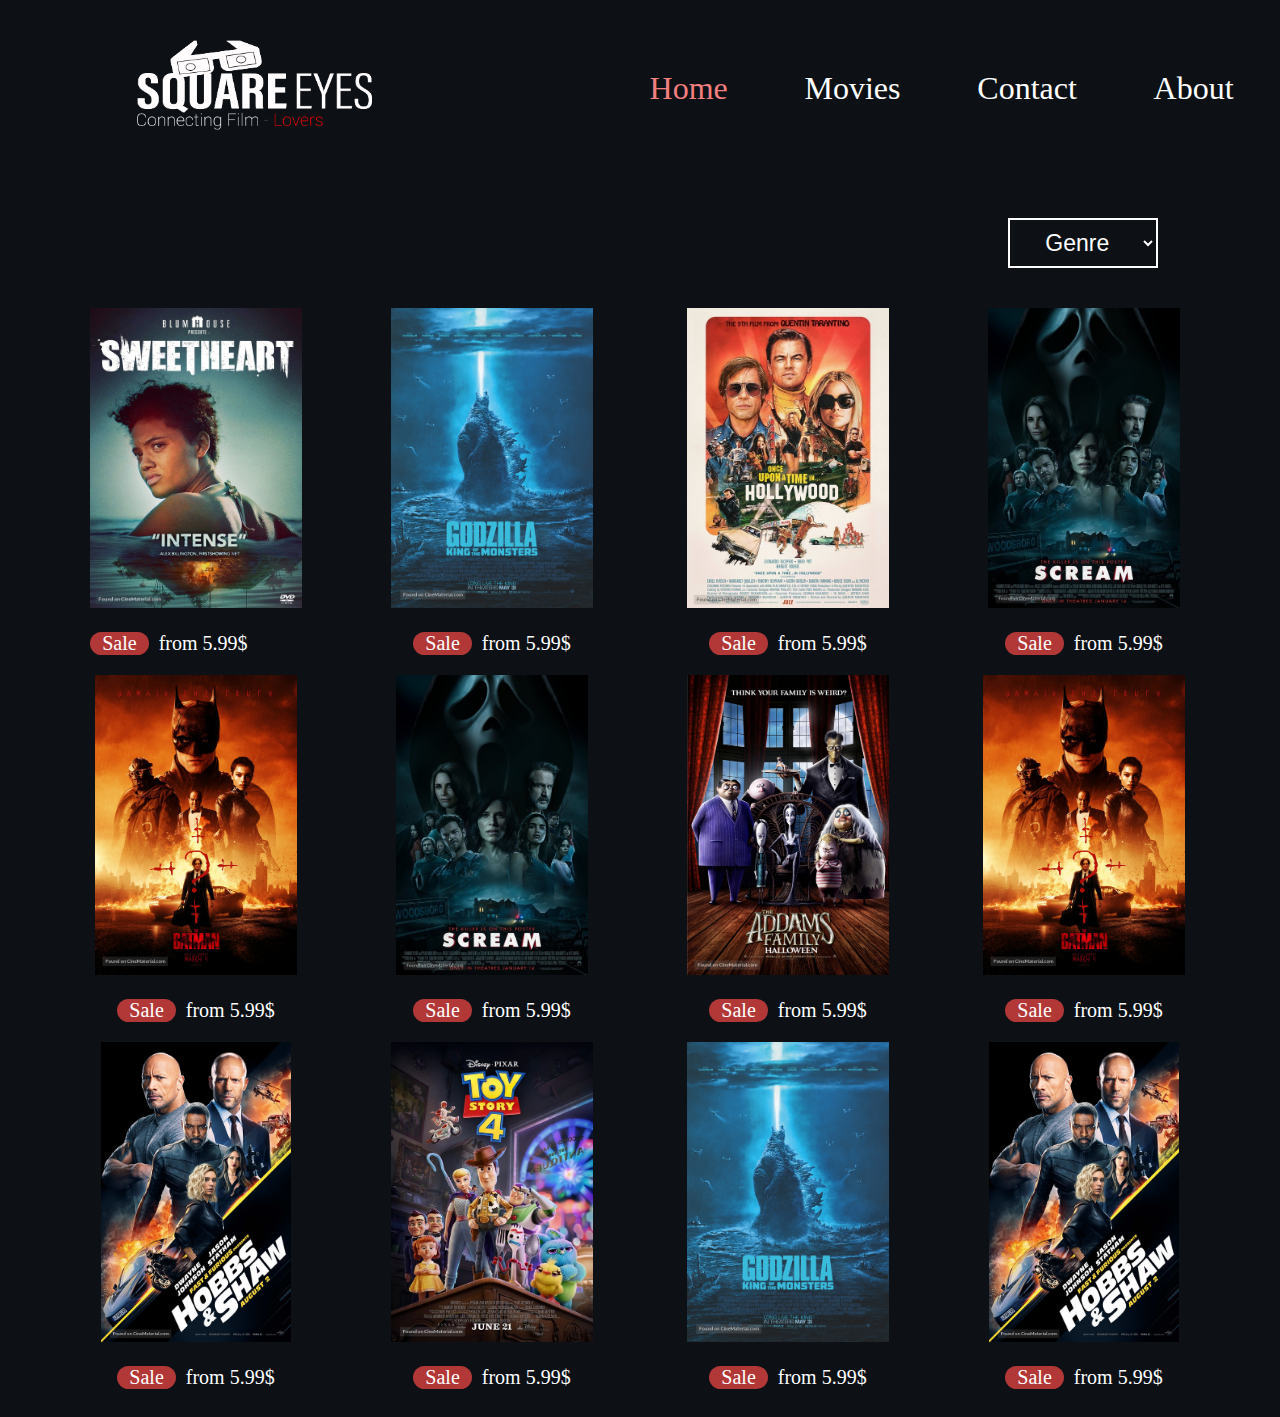
<file: index.html>
<!DOCTYPE html>
<html lang="en">
  <head>
    <title>Square Eyes</title>
    <meta charset="UTF-8" />
    <meta http-equiv="X-UA-Compatible" content="IE=edge" />
    <meta name="description" content="Need something new to watch? Buy and watch all movie you want online with squareeyes!">
    <meta name="keywords" content="Movies, watch online,  streaming, rental, download, films, cinema">
    <meta name="viewport" content="width=device-width, initial-scale=1.0" />
    <link href="../styling//styles.css" rel="stylesheet" />
  </head>
  <body>
    <nav>
      <a href="./index.html"><img class="logo" src="../assets/logo.png" alt="Picture of the company logo" /></a>
      <ul class="nav-links nav-links-collapse">
        <li><a class="active-link" href="./index.html">Home</a></li>
        <li><a href="./all-movies.html">Movies</a></li>
        <li><a href="./contact.html">Contact</a></li>
        <li><a href="./about.html">About</a></li>
      </ul>
      <div class="hamburger-menu menu-toggle">
        <div class="line1"></div>
        <div class="line2"></div>
        <div class="line3"></div>
      </div>
    </nav>
    <div class="genre-wrapper">
      <select>
        <option>Genre</option>
        <option>Drama</option>
        <option>Action</option>
        <option>Comedy</option>
        <option>Horror</option>
        <option>Mystery</option>
        <option>Thriller</option>
        <option>Fantasy</option>
        <option>Romance</option>
      </select>
    </div>
    <button onclick="topFunction()" id="toTopButton">Top</button>
    <section>
      <div class="container">
        <div class="movie-card">
          <a href="../pages/movie-detail.html">
            <img
              src="../assets/Square_Eyes_Cover5.jpeg"
              alt="Portrait of the movie Sweetheart"
            />
          </a>
          <div class="text-wrapper">
            <p>Sale</p>
            <p>from 5.99$</p>
          </div>
        </div>
      </div>
      <div class="container">
        <a href="#">
          <img
            src="../assets/Square_Eyes_Cover2.jpeg"
            alt="Portrait of the movie Godzilla"
          />
        </a>
        <div class="text-wrapper">
          <p>Sale</p>
          <p>from 5.99$</p>
        </div>
      </div>
      <div class="container">
        <a href="#">
          <img
            src="../assets/Square_Eyes_Cover3.jpeg"
            alt="Portrait of the movie Once up in a time"
          />
        </a>
        <div class="text-wrapper">
          <p>Sale</p>
          <p>from 5.99$</p>
        </div>
      </div>
      <div class="container">
        <a href="#">
          <img
            src="../assets/Square_Eyes_Cover4.jpeg"
            alt="Portrait of the movie Scream"
          />
        </a>
        <div class="text-wrapper">
          <p>Sale</p>
          <p>from 5.99$</p>
        </div>
      </div>
      <div class="container">
        <a href="#">
          <img
            src="../assets/Square_Eyes_Cover7.jpeg"
            alt="Portrait of the movie Batman"
          />
        </a>
        <div class="text-wrapper">
          <p>Sale</p>
          <p>from 5.99$</p>
        </div>
      </div>
      <div class="container">
        <a href="#">
          <img
            src="../assets/Square_Eyes_Cover4.jpeg"
            alt="Portrait of the movie Scream"
          />
        </a>
        <div class="text-wrapper">
          <p>Sale</p>
          <p>from 5.99$</p>
        </div>
      </div>
      <div class="container">
        <a href="#">
          <img
            src="../assets/Square_Eyes_Cover6.jpeg"
            alt="Portrait of the movie The Adams family"
          />
        </a>
        <div class="text-wrapper">
          <p>Sale</p>
          <p>from 5.99$</p>
        </div>
      </div>
      <div class="container">
        <a href="#">
          <img
            src="../assets/Square_Eyes_Cover7.jpeg"
            alt="Portrait of the movie Batman"
          />
        </a>
        <div class="text-wrapper">
          <p>Sale</p>
          <p>from 5.99$</p>
        </div>
      </div>
      <div class="container">
        <a href="#">
          <img
            src="../assets/Square_Eyes_Cover1.jpeg"
            alt="Portrait of the movie Hobbs and shaw"
          />
        </a>
        <div class="text-wrapper">
          <p>Sale</p>
          <p>from 5.99$</p>
        </div>
      </div>
      <div class="container">
        <a href="#">
          <img
            src="../assets/Square_Eyes_Cover8.jpeg"
            alt="Portrait of the movie Toy Story 4"
          />
        </a>
        <div class="text-wrapper">
          <p>Sale</p>
          <p>from 5.99$</p>
        </div>
      </div>
      <div class="container">
        <a href="#">
          <img
            src="../assets/Square_Eyes_Cover2.jpeg"
            alt="Portrait of the movie Godzilla"
          />
        </a>
        <div class="text-wrapper">
          <p>Sale</p>
          <p>from 5.99$</p>
        </div>
      </div>
      <div class="container">
        <a href="#">
          <img
            src="../assets/Square_Eyes_Cover1.jpeg"
            alt="Portrait of the movie Hobbs and shaw"
          />
        </a>
        <div class="text-wrapper">
          <p>Sale</p>
          <p>from 5.99$</p>
        </div>
      </div>
    </section>
    <script src="../script/script.js"></script>
  </body>
</html>
</file>
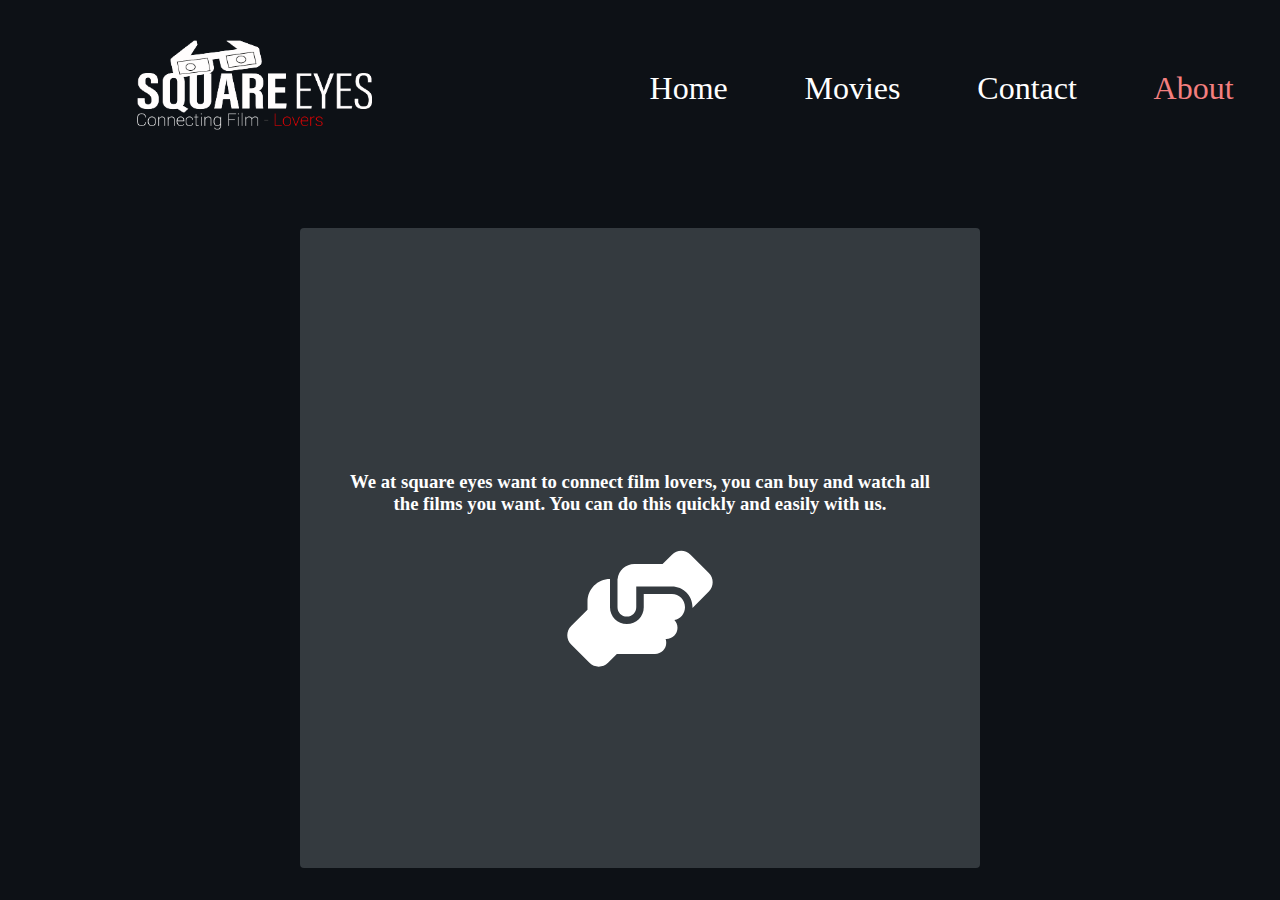
<file: pages/about.html>
<!DOCTYPE html>
<html lang="en">
  <head>
    <title>About</title>
    <meta charset="UTF-8" />
    <meta http-equiv="X-UA-Compatible" content="IE=edge" />
    <meta name="description" content="Need something new to watch? Buy and watch all movie you want online with squareeyes!">
    <meta name="keywords" content="Movies, watch online, streaming, rental, download, films, cinema">
    <meta name="viewport" content="width=device-width, initial-scale=1.0" />
    <link href="../styling/styles.css" rel="stylesheet" />
  </head>
  <body>
    <nav>
      <a href="./index.html"><img class="logo" src="../assets/logo.png" alt="Picture of the company logo" /></a>
      <ul class="nav-links nav-links-collapse">
        <li><a href="./index.html">Home</a></li>
        <li><a href="./all-movies.html">Movies</a></li>
        <li><a href="../pages/contact.html">Contact</a></li>
        <li><a class="active-link" href="./about.html">About</a></li>
      </ul>
    <div class="hamburger-menu menu-toggle">
      <div class="line1"></div>
      <div class="line2"></div>
      <div class="line3"></div>
    </div>
  </nav>
  <button onclick="topFunction()" id="toTopButton">Top</button>
    <section class="about-form-wrapper">
      <div class="about-form-items">
        <h3>
          We at square eyes want to connect film lovers, you can buy and watch
          all the films you want. You can do this quickly and easily with us.
        </h3>
        <svg
          xmlns="http://www.w3.org/2000/svg"
          width="150"
          height="150"
          fill="white"
          viewBox="0 0 640 512"
        >
          <path
            d="M543.9 251.4c0-1.1 .1-2.2 .1-3.4c0-48.6-39.4-88-88-88l-40 0H320l-16 0 0 0v16 72c0 22.1-17.9 40-40 40s-40-17.9-40-40V128h.4c4-36 34.5-64 71.6-64H408c2.8 0 5.6 .2 8.3 .5l40.1-40.1c21.9-21.9 57.3-21.9 79.2 0l78.1 78.1c21.9 21.9 21.9 57.3 0 79.2l-69.7 69.7zM192 128V248c0 39.8 32.2 72 72 72s72-32.2 72-72V192h80l40 0c30.9 0 56 25.1 56 56c0 27.2-19.4 49.9-45.2 55c8.2 8.6 13.2 20.2 13.2 33c0 26.5-21.5 48-48 48h-2.7c1.8 5 2.7 10.4 2.7 16c0 26.5-21.5 48-48 48H224c-.9 0-1.8 0-2.7-.1l-37.7 37.7c-21.9 21.9-57.3 21.9-79.2 0L26.3 407.6c-21.9-21.9-21.9-57.3 0-79.2L96 258.7V224c0-53 43-96 96-96z"
          />
        </svg>
      </div>
    </section>
    <script src="../script/script.js"></script>
  </body>
</html>
</file>
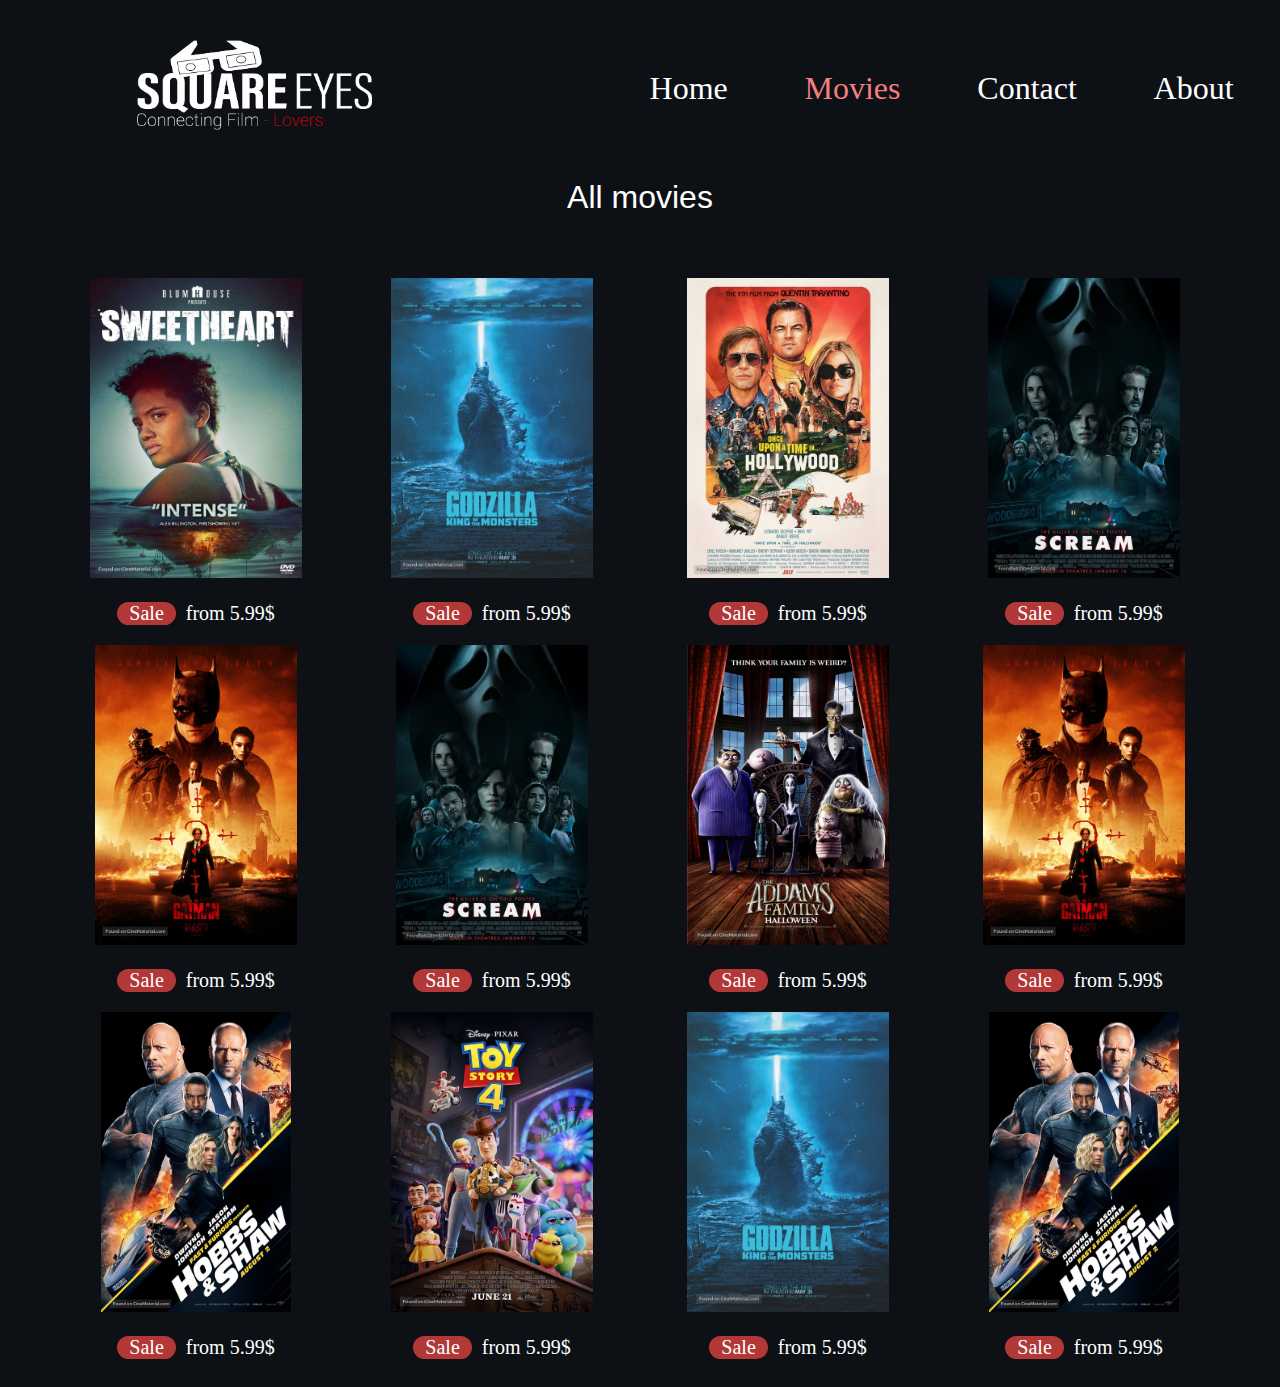
<file: pages/all-movies.html>
<!DOCTYPE html>
<html lang="en">
  <head>
    <title>All movies</title>
    <meta charset="UTF-8" />
    <meta http-equiv="X-UA-Compatible" content="IE=edge" />
    <meta name="description" content="Need something new to watch? Buy and watch all movie you want online with squareeyes!">
    <meta name="keywords" content="Movies, watch online,  streaming, rental, download, films, cinema">
    <meta name="viewport" content="width=device-width, initial-scale=1.0" />
    <link href="../styling/styles.css" rel="stylesheet" />
  </head>
  <body>
    <nav>
      <a href="./index.html"><img class="logo" src="../assets/logo.png" alt="Picture of the company logo" /></a>
      <ul class="nav-links nav-links-collapse">
        <li><a href="./index.html">Home</a></li>
        <li><a class="active-link" href="#">Movies</a></li>
        <li><a href="./contact.html">Contact</a></li>
        <li><a href="./about.html">About</a></li>
      </ul>
      <div class="hamburger-menu menu-toggle">
        <div class="line1"></div>
        <div class="line2"></div>
        <div class="line3"></div>
      </div>
    </nav>
    <button onclick="topFunction()" id="toTopButton">Top</button>
    <h1 id="all-movies">All movies</h1>
    <section>
      <div class="container">
        <a href="../pages/movie-detail.html">
          <img
            src="../assets/Square_Eyes_Cover5.jpeg"
            alt="Portrait of the movie Sweetheart"
          />
        </a>
        <div class="text-wrapper">
          <p>Sale</p>
          <p>from 5.99$</p>
        </div>
      </div>
      <div class="container">
        <a href="#">
          <img
            src="../assets/Square_Eyes_Cover2.jpeg"
            alt="Portrait of the movie Godzilla"
          />
        </a>
        <div class="text-wrapper">
          <p>Sale</p>
          <p>from 5.99$</p>
        </div>
      </div>
      <div class="container">
        <a href="#">
          <img
            src="../assets/Square_Eyes_Cover3.jpeg"
            alt="Portrait of the movie Once up in a time"
          />
        </a>
        <div class="text-wrapper">
          <p>Sale</p>
          <p>from 5.99$</p>
        </div>
      </div>
      <div class="container">
        <a href="#">
          <img
            src="../assets/Square_Eyes_Cover4.jpeg"
            alt="Portrait of the movie Scream"
          />
        </a>
        <div class="text-wrapper">
          <p>Sale</p>
          <p>from 5.99$</p>
        </div>
      </div>
      <div class="container">
        <a href="#">
          <img
            src="../assets/Square_Eyes_Cover7.jpeg"
            alt="Portrait of the movie Batman"
          />
        </a>
        <div class="text-wrapper">
          <p>Sale</p>
          <p>from 5.99$</p>
        </div>
      </div>
      <div class="container">
        <a href="#">
          <img
            src="../assets/Square_Eyes_Cover4.jpeg"
            alt="Portrait of the movie Scream"
          />
        </a>
        <div class="text-wrapper">
          <p>Sale</p>
          <p>from 5.99$</p>
        </div>
      </div>
      <div class="container">
        <a href="#">
          <img
            src="../assets/Square_Eyes_Cover6.jpeg"
            alt="Portrait of the movie The Adams family"
          />
        </a>
        <div class="text-wrapper">
          <p>Sale</p>
          <p>from 5.99$</p>
        </div>
      </div>
      <div class="container">
        <a href="#">
          <img
            src="../assets/Square_Eyes_Cover7.jpeg"
            alt="Portrait of the movie Batman"
          />
        </a>
        <div class="text-wrapper">
          <p>Sale</p>
          <p>from 5.99$</p>
        </div>
      </div>
      <div class="container">
        <a href="#">
          <img
            src="../assets/Square_Eyes_Cover1.jpeg"
            alt="Portrait of the movie Hobbs and shaw"
          />
        </a>
        <div class="text-wrapper">
          <p>Sale</p>
          <p>from 5.99$</p>
        </div>
      </div>
      <div class="container">
        <a href="#">
          <img
            src="../assets/Square_Eyes_Cover8.jpeg"
            alt="Portrait of the movie Toy Story 4"
          />
        </a>
        <div class="text-wrapper">
          <p>Sale</p>
          <p>from 5.99$</p>
        </div>
      </div>
      <div class="container">
        <a href="#">
          <img
            src="../assets/Square_Eyes_Cover2.jpeg"
            alt="Portrait of the movie Godzilla"
          />
        </a>
        <div class="text-wrapper">
          <p>Sale</p>
          <p>from 5.99$</p>
        </div>
      </div>
      <div class="container">
        <a href="#">
          <img
            src="../assets/Square_Eyes_Cover1.jpeg"
            alt="Portrait of the movie Hobbs and shaw"
          />
        </a>
        <div class="text-wrapper">
          <p>Sale</p>
          <p>from 5.99$</p>
        </div>
      </div>
    </section>
    <script src="../script/script.js"></script>
  </body>
</html>
</file>
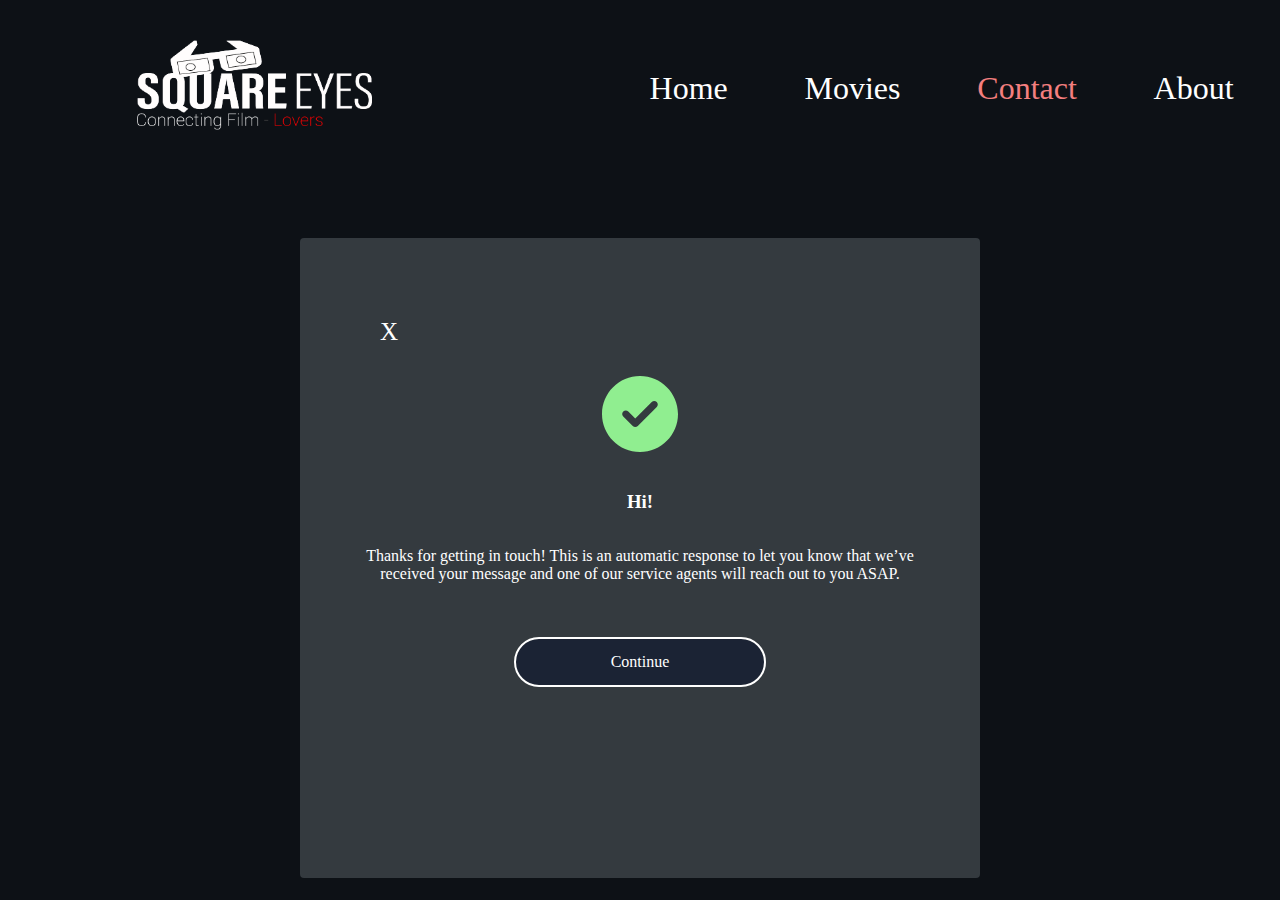
<file: pages/contact-page-success.html>
<!DOCTYPE html>
<html lang="en">
  <head>
    <title>Success page</title>
    <meta charset="UTF-8" />
    <meta http-equiv="X-UA-Compatible" content="IE=edge" />
    <meta name="description" content="Need something new to watch? Buy and watch all movie you want online with squareeyes!">
    <meta name="keywords" content="Movies, watch online,  streaming, rental, download, films, cinema">
    <meta name="viewport" content="width=device-width, initial-scale=1.0" />
    <link href="../styling/styles.css" rel="stylesheet" />
  </head>
  <body>
    <nav>
      <a href="./index.html"><img class="logo" src="../assets/logo.png" alt="Picture of the company logo" /></a>
      <ul class="nav-links nav-links-collapse">
        <li><a href="./index.html">Home</a></li>
        <li><a href="./all-movies.html">Movies</a></li>
        <li><a class="active-link" href="#">Contact</a></li>
        <li><a href="./about.html">About</a></li>
      </ul>
      <div class="hamburger-menu menu-toggle">
        <div class="line1"></div>
        <div class="line2"></div>
        <div class="line3"></div>
      </div>
    </nav>
    <button onclick="topFunction()" id="toTopButton">Top</button>
    <section class="contact-form-wrapper">
      <div class="contact-form-items">
        
        <a class="x-mark" href="../pages/index.html">X</a>
        <div class="contact-form-heading">
          <svg
            xmlns="http://www.w3.org/2000/svg"
            weight="76"
            height="76"
            fill="lightgreen"
            viewBox="0 0 512 512"
          >
            <path
              d="M256 512c141.4 0 256-114.6 256-256S397.4 0 256 0S0 114.6 0 256S114.6 512 256 512zM369 209L241 337c-9.4 9.4-24.6 9.4-33.9 0l-64-64c-9.4-9.4-9.4-24.6 0-33.9s24.6-9.4 33.9 0l47 47L335 175c9.4-9.4 24.6-9.4 33.9 0s9.4 24.6 0 33.9z"
            />
          </svg>
        </div>
        <div class="success-desc-wrapper">
          <h3>Hi!</h3>
          <p>
            Thanks for getting in touch! This is an automatic response to let
            you know that we’ve received your message and one of our service
            agents will reach out to you ASAP.
          </p>
          <div class="success-page-btn-wrapper">
            <a class="button-link" href="../pages/index.html">Continue</a>
          </div>
        </div>
      </div>
    </section>
    <script src="../script/script.js"></script>
  </body>
</html>
</file>
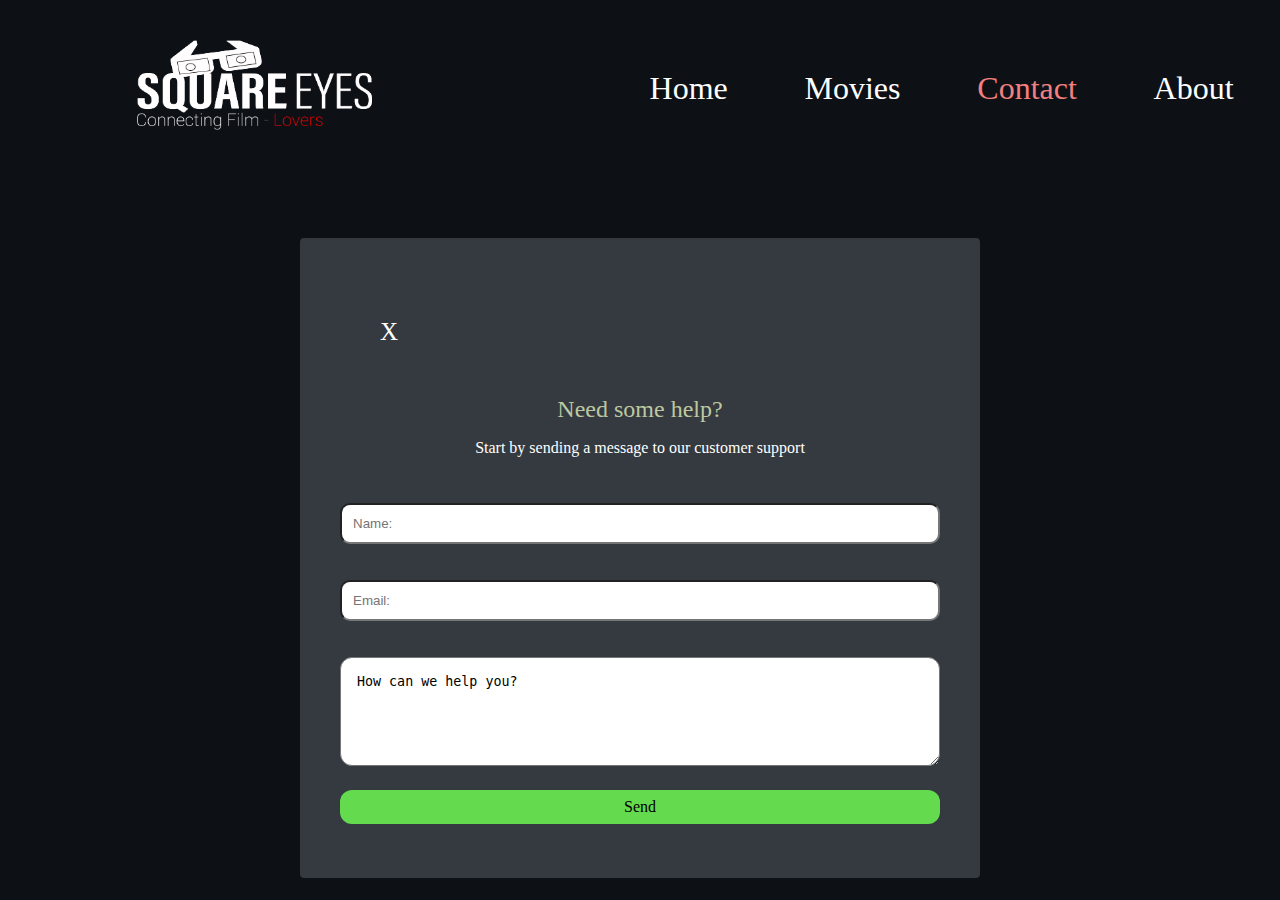
<file: pages/contact.html>
<!DOCTYPE html>
<html lang="en">
  <head>
    <title>Contact Us</title>
    <meta charset="UTF-8" />
    <meta http-equiv="X-UA-Compatible" content="IE=edge" />
    <meta name="description" content="Need something new to watch? Buy and watch all movie you want online with squareeyes!">
    <meta name="keywords" content="Movies, watch online,  streaming, rental, download, films, cinema">
    <meta name="viewport" content="width=device-width, initial-scale=1.0" />
    <link href="../styling/styles.css" rel="stylesheet" />
  </head>
  <body>
    <nav>
      <a href="./index.html"><img class="logo" src="../assets/logo.png" alt="Picture of the company logo" /></a>
      <ul class="nav-links nav-links-collapse">
        <li><a href="./index.html">Home</a></li>
        <li><a href="./all-movies.html">Movies</a></li>
        <li><a class="active-link" href="#">Contact</a></li>
        <li><a href="./about.html">About</a></li>
      </ul>
      <div class="hamburger-menu menu-toggle">
        <div class="line1"></div>
        <div class="line2"></div>
        <div class="line3"></div>
      </div>
    </nav>
    <button onclick="topFunction()" id="toTopButton">Top</button>
    <section class="contact-form-wrapper">
      <div class="contact-form-items">
        <a class="x-mark" href="../pages/index.html">X</a>
        <div class="contact-form-heading">
          <h2>Need some help?</h2>
          <p>Start by sending a message to our customer support</p>
        </div>
        <form class="contact-form" action="#">
          <input type="text" id="name" name="fullname" placeholder="Name:" />
          <input type="text" id="email" name="email" placeholder="Email:" />
          <textarea cols="30" rows="5">How can we help you?</textarea>
          <a class="contact-form-btn" href="../pages/contact-page-success.html"
            >Send</a
          >
        </form>
      </div>
    </section>
    <script src="../script/script.js"></script>
  </body>
</html>
</file>
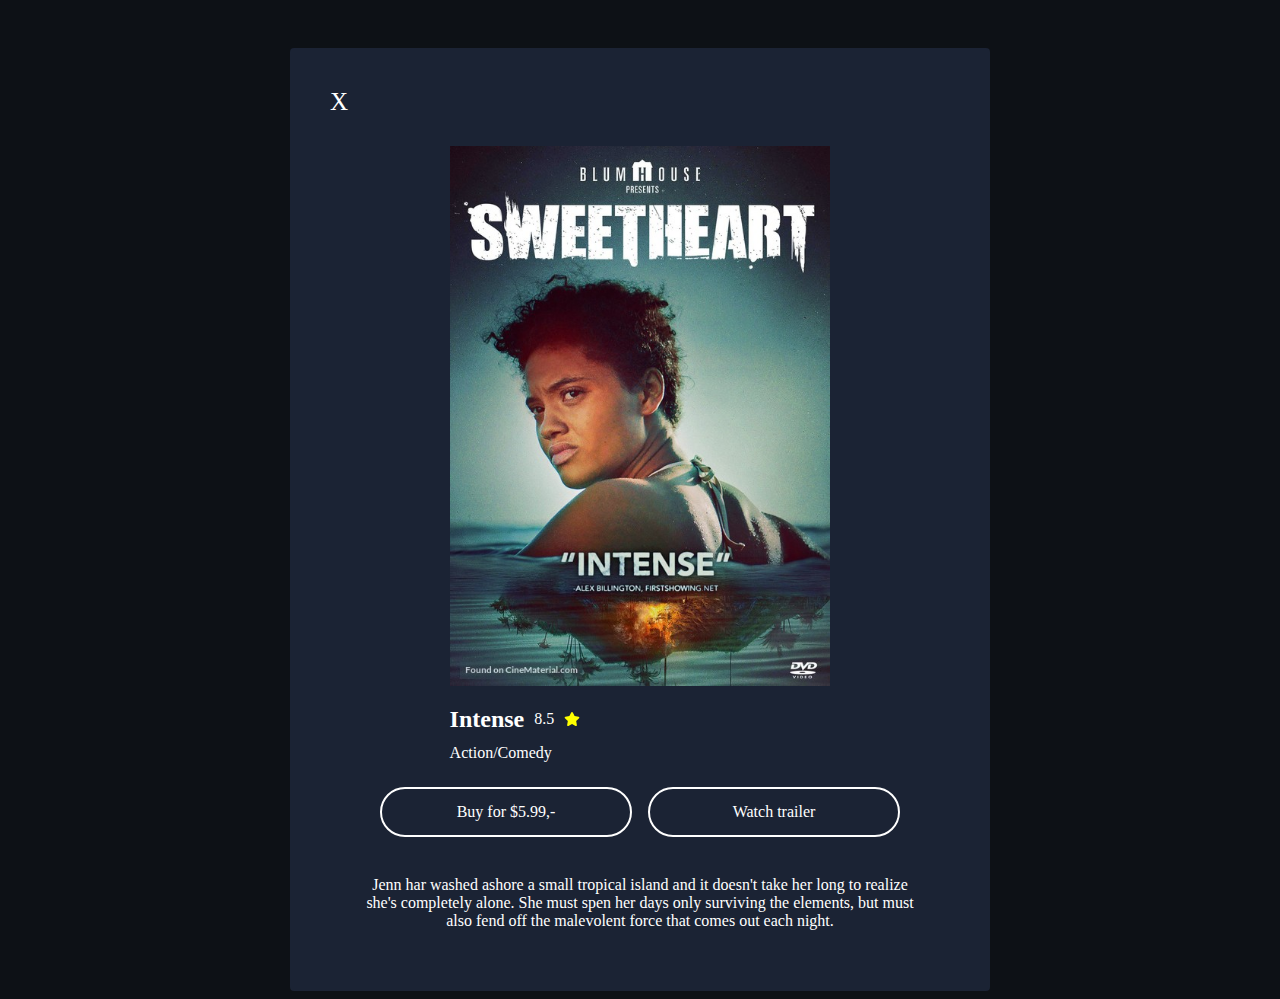
<file: pages/movie-detail.html>
<!DOCTYPE html>
<html lang="en">
  <head>
    <title>Movie detail</title>
    <meta charset="UTF-8" />
    <meta http-equiv="X-UA-Compatible" content="IE=edge" />
    <meta name="description" content="Need something new to watch? Buy and watch all movie you want online with squareeyes!">
    <meta name="keywords" content="Movies, watch online,  streaming, rental, download, films, cinema">
    <meta name="viewport" content="width=device-width, initial-scale=1.0" />
    <link href="../styling/styles.css" rel="stylesheet" />
  </head>
  <body>
    <section class="movie-detail-section">
      <div class="movie-wrapper">
        <a class="x-mark" href="../pages/all-movies.html">X</a>
        <div class="movie-header">
          <img
            src="../assets/Square_Eyes_Cover5.jpeg"
            alt="Cover picture of the movie Sweetheart"
          />
          <div class="rating-container">
            <h2>Intense</h2>
            <p>8.5</p>
            <svg
              xmlns="http://www.w3.org/2000/svg"
              height="16"
              width="16"
              fill="yellow"
              viewBox="0 0 576 512"
            >
              <path
                d="M316.9 18C311.6 7 300.4 0 288.1 0s-23.4 7-28.8 18L195 150.3 51.4 171.5c-12 1.8-22 10.2-25.7 21.7s-.7 24.2 7.9 32.7L137.8 329 113.2 474.7c-2 12 3 24.2 12.9 31.3s23 8 33.8 2.3l128.3-68.5 128.3 68.5c10.8 5.7 23.9 4.9 33.8-2.3s14.9-19.3 12.9-31.3L438.5 329 542.7 225.9c8.6-8.5 11.7-21.2 7.9-32.7s-13.7-19.9-25.7-21.7L381.2 150.3 316.9 18z"
              />
            </svg>
          </div>
          <p>Action/Comedy</p>
        </div>
        <div class="buttons-container">
          <a class="button-link" href="../pages/purchase-form.html"
            >Buy for $5.99,-</a
          >
          <a
            class="button-link"
            href="https://www.youtube.com/watch?v=wlJwxYmfSuo"
            target="_blank"
            >Watch trailer</a
          >
        </div>
        <div class="movie-desc">
          <p>
            Jenn har washed ashore a small tropical island and it doesn't take
            her long to realize she's completely alone. She must spen her days
            only surviving the elements, but must also fend off the malevolent
            force that comes out each night.
          </p>
        </div>
      </div>
    </section>
    <script src="../script/script.js"></script>
  </body>
</html>
</file>
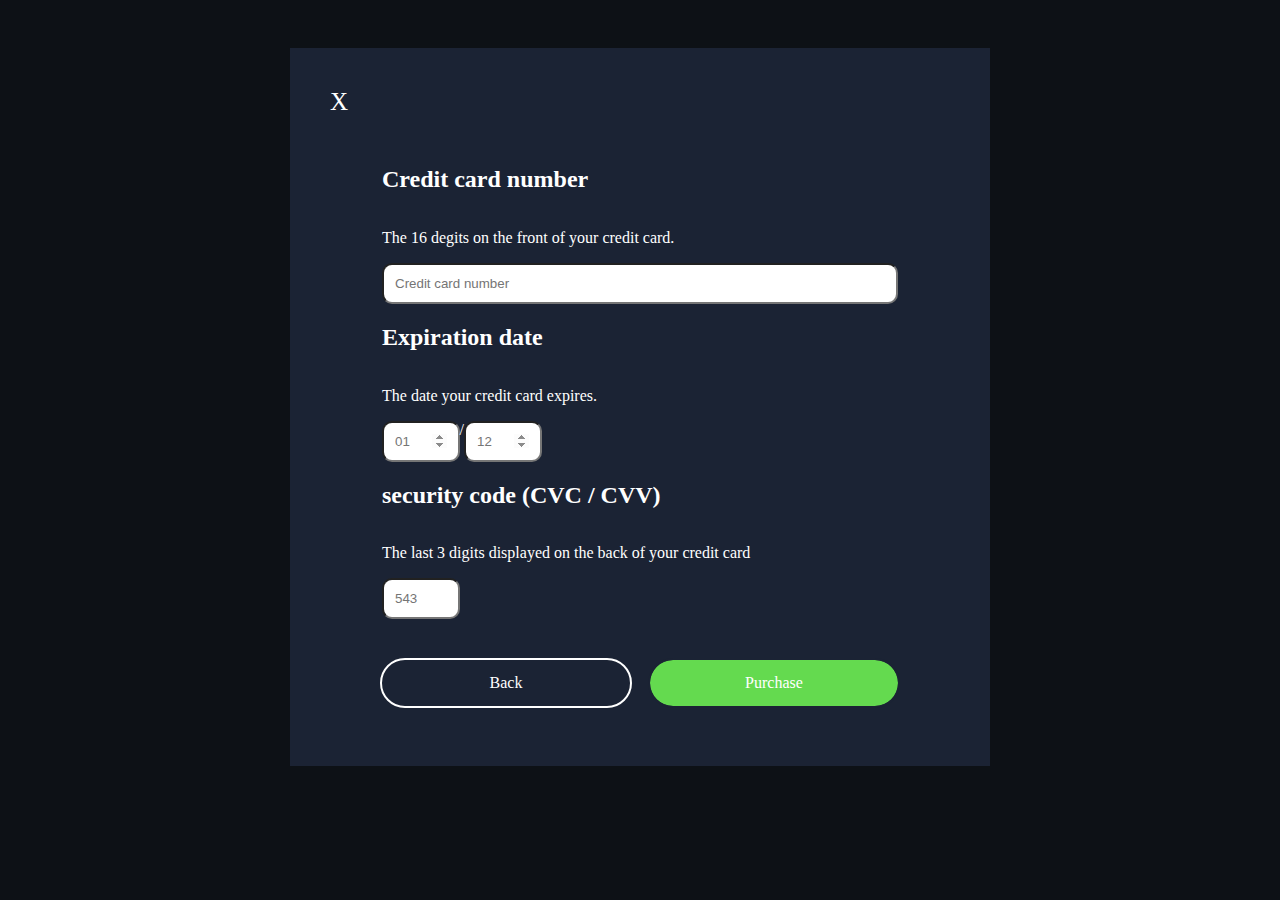
<file: pages/purchase-form.html>
<!DOCTYPE html>
<html lang="en">
  <head>
    <title>Purchase</title>
    <meta charset="UTF-8" />
    <meta http-equiv="X-UA-Compatible" content="IE=edge" />
    <meta name="description" content="Need something new to watch? Buy and watch all movie you want online with squareeyes!">
    <meta name="keywords" content="Movies, watch online,  streaming, rental, download, films, cinema">
    <meta name="viewport" content="width=device-width, initial-scale=1.0" />
    <link href="../styling/styles.css" rel="stylesheet" />
  </head>
  <body>
    <section class="movie-detail-section">
      <div class="purchase-container">
        <a class="x-mark" href="../pages/index.html">X</a>
        <div class="payment-info-wrapper">
          <h2>Credit card number</h2>
          <p>The 16 degits on the front of your credit card.</p>
          <input type="text" placeholder="Credit card number" />
          <h2>Expiration date</h2>
          <p>The date your credit card expires.</p>
          <div class="input-container">
            <input type="number" placeholder="01" /> /
            <input type="number" placeholder="12" />
          </div>
          <div class="payment-info-wrapper">
            <h2>security code (CVC / CVV)</h2>
            <p>The last 3 digits displayed on the back of your credit card</p>
            <input id="security-code" type="number" placeholder="543" />
          </div>
          <div class="buttons-container extra-padding">
            <a class="button-link" href="../pages/movie-detail.html">Back</a>
            <a class="button-link-filled" href="../pages/purchase-success.html"
              >Purchase</a
            >
          </div>
        </div>
      </div>
    </section>
    <script src="../script/script.js"></script>
  </body>
</html>
</file>
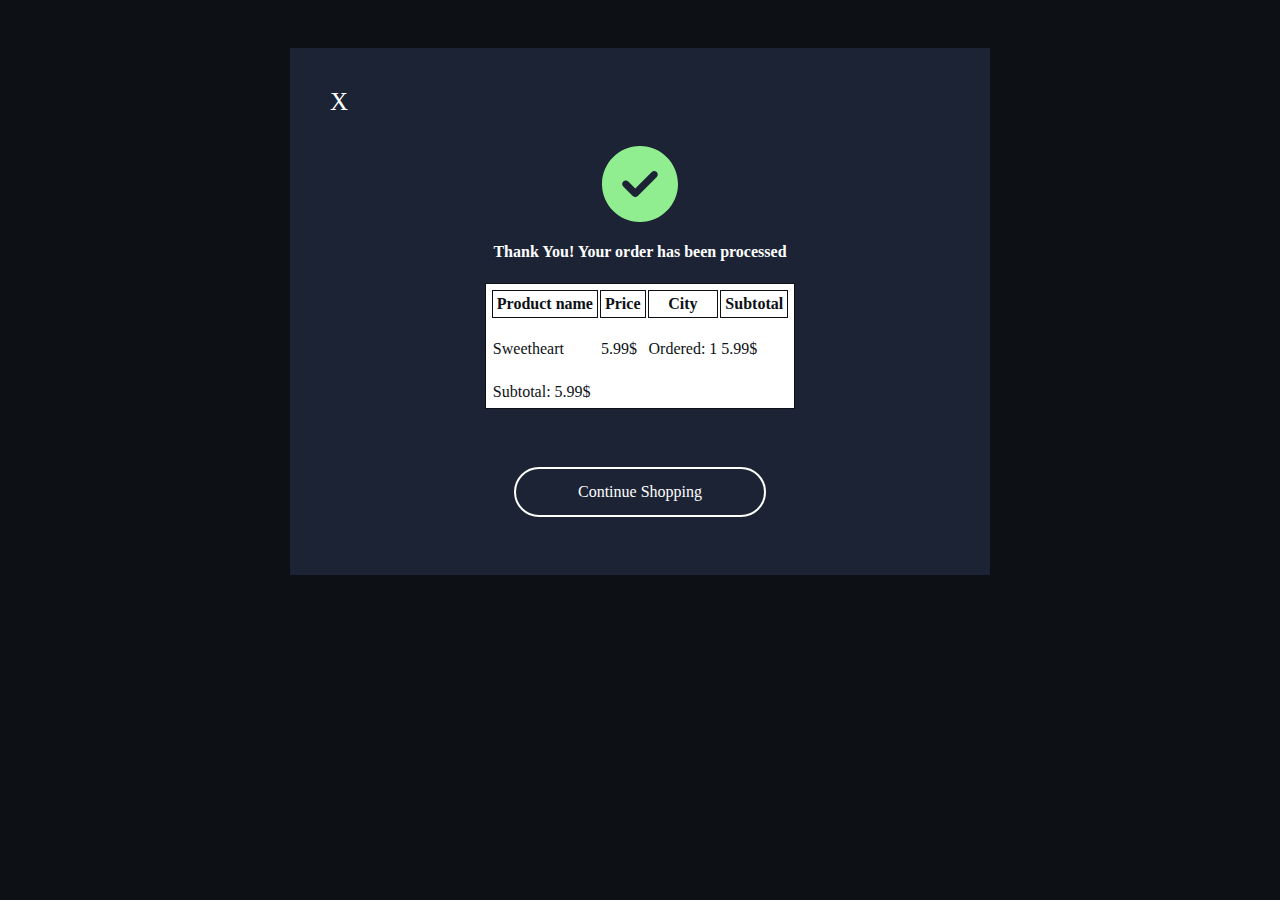
<file: pages/purchase-success.html>
<!DOCTYPE html>
<html lang="en">
  <head>
    <title>Purchase Success</title>
    <meta charset="UTF-8" />
    <meta http-equiv="X-UA-Compatible" content="IE=edge" />
    <meta name="description" content="Need something new to watch? Buy and watch all movie you want online with squareeyes!">
    <meta name="keywords" content="Movies, watch online,  streaming, rental, download, films, cinema">
    <meta name="viewport" content="width=device-width, initial-scale=1.0" />
    <link href="../styling/styles.css" rel="stylesheet" />
  </head>
  <body>
    <section class="movie-detail-section">
      <div class="purchase-container">
        <a class="x-mark" href="../pages/index.html">X</a>
        <div class="purchase-success-wrapper">
          <svg
            xmlns="http://www.w3.org/2000/svg"
            weight="76"
            height="76"
            fill="lightgreen"
            viewBox="0 0 512 512"
          >
            <path
              d="M256 512c141.4 0 256-114.6 256-256S397.4 0 256 0S0 114.6 0 256S114.6 512 256 512zM369 209L241 337c-9.4 9.4-24.6 9.4-33.9 0l-64-64c-9.4-9.4-9.4-24.6 0-33.9s24.6-9.4 33.9 0l47 47L335 175c9.4-9.4 24.6-9.4 33.9 0s9.4 24.6 0 33.9z"
            />
          </svg>
          <h4>Thank You! Your order has been processed</h4>
          <table>
            <tr>
              <th>Product name</th>
              <th>Price</th>
              <th>City</th>
              <th>Subtotal</th>
            </tr>
            <tr>
              <td>Sweetheart</td>
              <td>5.99$</td>
              <td>Ordered: 1</td>
              <td>5.99$</td>
            </tr>
            <tr></tr>
            <tr>
              <td>Subtotal: 5.99$</td>
            </tr>
          </table>
          <a class="button-link" href="../pages/index.html"
            >Continue Shopping</a
          >
        </div>
      </div>
    </section>
    <script src="../script/script.js"></script>
  </body>
</html>
</file>
<file: styling/styles.css>
/* Color variables map */

:root {
  --black: #0d1116;
  --gray-black:#343a3f;
  --red: #f37f7f;
  --cherry-red:#b23838;
  --white: #ffffff;
  --green: #64da4f;
  --navy-blue: #1b2334;
  --light-green:#bdc7a0;
}

/* Back to top button */


#toTopButton {
  display: none; 
  position: fixed; 
  bottom: 50px; 
  left: 20px; 
  z-index: 999; 
  border: none; 
  background-color: var(--white);
  color: var(--black);
  cursor: pointer; 
  padding: 16px; 
  border-radius: 4px; 
  font-size: 15px; 
}

#toTopButton:hover {
  background-color: var(--cherry-red); 
  color: var(--white);
}


/* Navigation */

nav {
  display: flex;
  position: sticky;
  width: 100%;
  padding: auto 10%;
  top: 0;
  justify-content: space-between;
  align-items: center;
  z-index: 3;
  background-color: var(--black);
  padding-bottom:20px;
}

.logo {
  height: 100px;
  margin-left: 50%;
  padding-top:26px;
}

.nav-links {
  display: flex;
  flex-direction: row;
  width: auto;
  justify-content: space-around;
  position: relative;
  padding-top: 30px;

}

.nav-links li {
  list-style: none;
}

.nav-links a {
  color: var(--white);
  margin: auto 3vw;
  text-decoration: none;
  justify-content: space-between;
  font-size: 32px;
}
.nav-links a:hover {
  color: var(--red);
}

.active-link {
  color: var(--red) !important;
}

.hamburger-menu {
  display: none;
  margin-right: 4%;
  cursor:pointer !important;
}

.hamburger-menu div {
  width: 35px;
  height: 3px;
  border-radius: 4px;
  background-color: var(--white);
  margin: 9px;
  transition: all 0.3s ease;
}

/* Body Section*/

body {
  display: flex;
  flex-direction: column;
  flex-wrap: wrap;
  background-color: var(--black);
  color: var(--white);
}

.genre-wrapper {
  display: flex;
  flex-direction: row-reverse;
  margin-top: 60px;
  margin-right: 9%;
}

.genre-wrapper select {
  border: 2px solid var(--white);
  padding: 9px;
  background: none;
  color: var(--white);
  width: 150px;
  font-size: 23px;
  display: flex !important;
  align-items: center !important;
  text-align-last: center;
}

section {
  padding-top: 40px;
  margin: 0 40px;
  display: flex;
  flex-wrap: wrap;
  justify-content: center;
}

/* Movies Section */

.container {
  display: flex;
  flex-direction: column;
  flex: 1 1 25%;
  align-items: center;
}

.container img {
  height: 300px;
  width: auto;
}

.container img:hover {
  transform: scale(1.1);
  transition: transform 0.9s;
}

.text-wrapper {
  display: flex;
}

.text-wrapper p {
  margin-top: 20px;
  font-size: 20px;
}

.text-wrapper p:nth-child(1) {
  background-color: var(--cherry-red);
  border-radius: 20px;
  padding: 0 12px;
  margin-right: 10px;
}

#all-movies {
  font-weight: lighter;
  text-align: center;
  color: var(--white);
  font-family: Arial, Helvetica, sans-serif;
}

/* Contact us page */

.contact-form-wrapper {
  margin-top: 40px;
  display: flex;
  flex-direction: column;
  align-items: center;
  justify-content: center;
}

.contact-form-items {
  display: flex;
  flex-direction: column;
  width: 600px;
  height: 600px;
  border-radius: 4px;
  background-color: var(--gray-black);
  padding: 40px 40px 0px 40px;
}

.x-mark {
  align-self: flex-end;
}
.x-mark:hover {
  color: var(--red);
  cursor: pointer;
}

.contact-form-heading {
  display: flex;
  flex-direction: column;
  text-align: center;
}
.contact-form-heading h2 {
  font-weight: lighter;
  color: var(--black);
  color: var(--light-green);
  margin-bottom: 0;
}
.contact-form-heading p {
  color: var(--white);
  padding-bottom: 30px;
}

.contact-form {
  display: flex;
  flex-direction: column;
}

.contact-form input {
  padding: 16px;
  border-radius: 12px;
  margin-bottom: 36px;
}
.contact-form textarea {
  padding: 16px;
  border-radius: 12px;
}

.contact-form-btn {
  padding: 8px;
  margin-top: 24px;
  background: var(--green);
  border: none;
  cursor: pointer;
  border-radius: 12px;
  color: black;
  text-align: center;
  text-decoration: none;
}

.contact-form-btn:hover {
  background: var(--light-green);
  color: var(--white);
}

.contact-form-btn a {
  color: var(--black);
  font-size: 16px;
}

/* Success message page */

.success-desc-wrapper {
  display: flex;
  flex-direction: column;
  align-items: center;
  padding-top: 20px;
  text-align: center;
}

.success-page-btn-wrapper {
  padding-top: 40px;
}
/* About us page */

.wrapper {
  display: flex;
  min-height: 700px;
}

.about-us-container {
  display: flex;
}

.about-us-information {
  display: flex;
  flex-direction: column;
  flex: 1;
}

.about-us-illustration {
  flex: 1;
  background-image: url("./pictures/about-us.jpg");
  background-repeat: no-repeat;
  background-size: cover;
}

.about-form-wrapper {
  display: flex;
  justify-content: center;
  align-items: center;
}

.about-form-items {
  display: flex;
  flex-direction: column;
  justify-content: center;
  align-items: center;
  width: 600px;
  height: 600px;
  border-radius: 4px;
  background-color: var(--gray-black);
  padding: 40px 40px 0px 40px;
  text-align: center;
  margin-top: 30px;
}

/* Movie detail page */

.movie-detail-section {
  display: flex;
  align-items: center;
  justify-content: center;
  background-color: var(--black);
}

.movie-wrapper {
  width: 700px;
  border-radius: 4px;
  background-color: var(--navy-blue);
  display: flex;
  flex-direction: column;
  justify-content: center;
  align-items: center;
}

.x-mark {
  color: var(--white);
  text-decoration: none;
  cursor: pointer;
  font-size: 25px;
  align-self: flex-start;
  margin: 40px 40px 30px;
}

.movie-header {
  display: flex;
  flex-direction: column;
}

.movie-header img {
  height: 540px;
}

.rating-container {
  justify-content: flex-start;
  display: flex;
  align-items: center;
  gap: 10px;
  margin-bottom: -25px;
}

.buttons-container {
  display: flex;
  gap: 20px;
  padding-top: 11px;
}

.extra-padding {
  padding: 41px 0px 60px;
}

.button-link {
  display: flex;
  text-decoration: none;
  justify-content: center;
  color: var(--white);
  background: var(--navy-blue);
  padding: 14px;
  width: 220px;
  border: none;
  outline: 2px solid var(--white);
  border-radius: 37px;
  cursor: pointer;
}
.button-link-filled {
  display: flex;
  text-decoration: none;
  justify-content: center;
  color: var(--white);
  background: var(--green);
  padding: 14px;
  width: 220px;
  border: none;
  outline: 2px solid var(--navy-blue);
  border-radius: 37px;
  cursor: pointer;
}

.button-link-filled:hover {
  background: var(--light-green);
}

.button-link:hover {
  outline: 2px solid var(--red);
  color: var(--red);
}

.movie-desc {
  padding-bottom: 45px;
  text-align: center;
  margin: 0 10%;
  padding-top: 25px;
}

/* Purchase page */

.purchase-container {
  display: flex;
  flex-direction: column;
  background: var(--navy-blue);
  width: 700px;
  align-items: center;
  justify-content: center;
}

.payment-info-wrapper {
  display: flex;
  flex-direction: column;
}

.input-container {
  display: flex;
}

input[type="text"] {
  padding: 11px;
  border-radius: 10px;
}

input[type="number"] {
  padding: 11px;
  width: 10%;
  border-radius: 10px;
}
input[type="number"]::-webkit-inner-spin-button {
  opacity: 1;
}

#security-code::-webkit-inner-spin-button {
  opacity: 0;
}

/* Purchase - Success page */

table,
th {
  background-color: var(--white);
  color: var(--black);
  border: 1px solid var(--black);
  padding: 4px;
}

table {
  empty-cells: hide;
}

td {
  padding-top: 20px;
}

.purchase-success-wrapper {
  display: flex;
  flex-direction: column;
  align-items: center;
}

.purchase-success-wrapper a {
  margin-top: 60px;
  margin-bottom: 60px;
}

/* Mobile Screen */

@media only screen and (max-width: 996px) {
/* Hamburger Menu */
  body {
    overflow-x: hidden;
  }
  
  .nav-links {
    position: fixed;
    margin: 0;
    right: 0;
    top: 106px;
    min-width: 50vw;
    min-height: 90vh;
    display: flex;
    flex-direction: column;
    align-items: center;
    background-color: var(--black);
    transform: translateX(100%);
    transition: transform 0.5s ease-in;
  }

  .nav-links a {
    font-size: 22px !important;
  }
  
  .hamburger-menu {
    display: block;
    padding-top: 30px;
    margin-right: 11%;
  }
  
  .navbar-active {
    transform: translateX(0%) !important;
  }
  
  .nav-links li {
    opacity: 0%;
  }
}


@media only screen and (max-width: 600px) {

  .nav-links {
    padding-top: 20px;
    padding-left: 0;
    align-items: center;
    flex-direction: column;
    justify-self: center;
    gap: 10px;
  }

  .genre-wrapper {
    align-self: center;
    margin-right: 0;
    margin-top: 9px;
  }

  .container {
    align-items: center;
  }

  h1 {
    text-align: center;
    margin-left: 0;
  }
  section {
    align-items: center;
    grid-template-columns: 1fr;
  }

  .contact-form-items {
    width: 210px;
    margin-bottom: 20px;
  }

  .logo {
    height: 60px;
  }
  .x-mark {
    margin: 0;
  }

  .about-form-items {
    width: 210px;
    height: 360px;
  }

  .movie-header img {
    height: 200px;
  }

  .movie-wrapper {
    margin: 0;
    width: 340px;
  }

  .button-link {
    padding: 10px;
  }

  .buttons-container {
    flex-direction: column;
  }

  .movie-detail-section {
    margin: 0;
  }

  .movie-wrapper .x-mark {
    margin: 20px;
  }

  .purchase-container {
    width: 340px;
  }

  .purchase-container .x-mark {
    margin: 20px;
  }

  .payment-info-wrapper {
    padding: 20px;
  }

  .buttons-container {
    align-self: center;
  }
}

/* Hamburger navbar animation */

@keyframes linkAnimateIn {
  from {
    opacity: 0%;
    transform: translateX(50px);
  }
  to {
    opacity: 100%;
    transform: translateX(0px);
  }
}

@keyframes linkAnimateOut{
    from{
        opacity: 100%;
        transform: translateX(0px);
    }
    to{
        opacity: 0%;
        transform: translateX(50px);
    }
}
</file>
